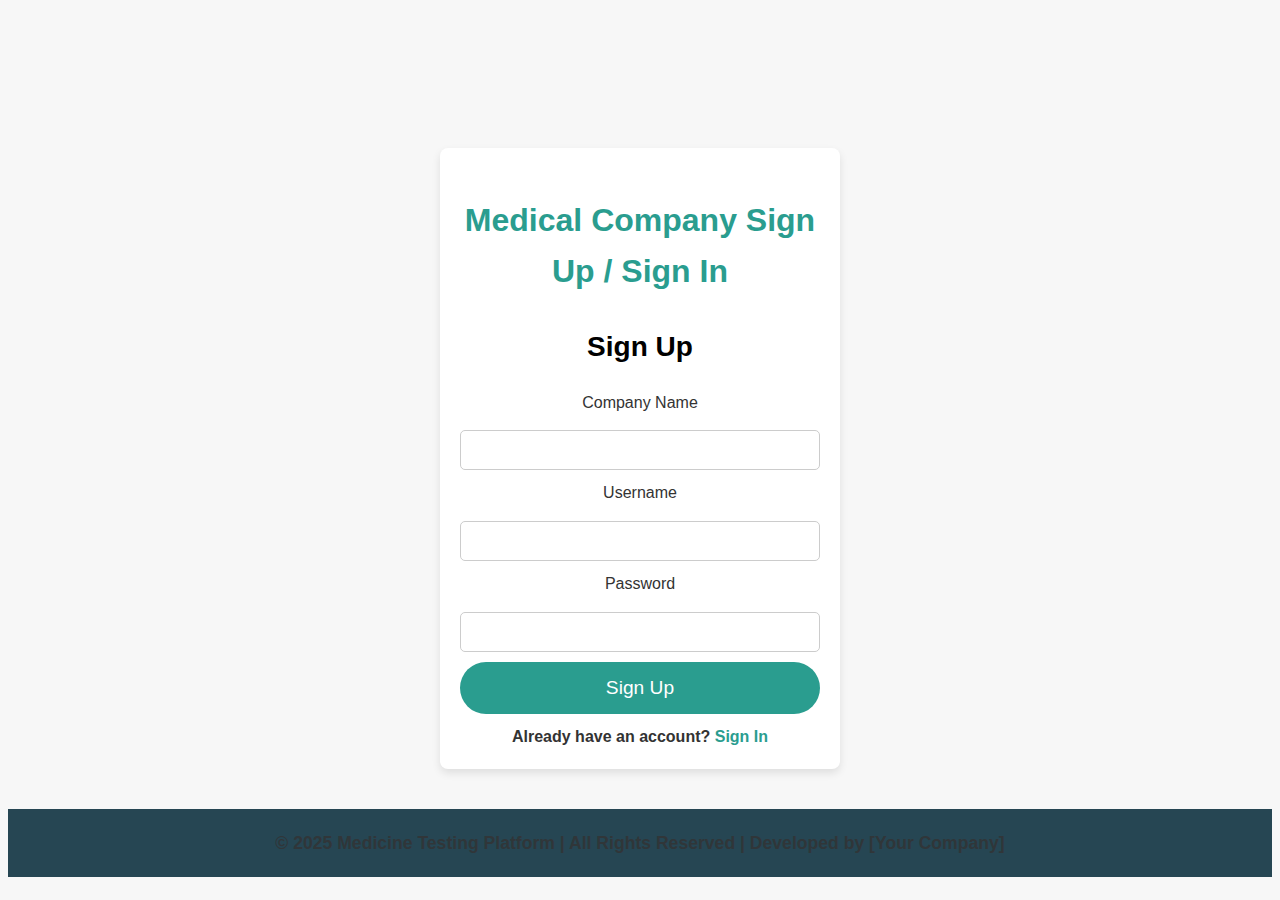
<file: company-signup.html>
<!DOCTYPE html>
<html lang="en">
<head>
    <meta charset="UTF-8">
    <meta name="viewport" content="width=device-width, initial-scale=1.0">
    <title>Medical Company Sign Up/Sign In</title>
    <link rel="stylesheet" href="style.css">
</head>
<body>
    <div class="company-auth">
        <h2>Medical Company Sign Up / Sign In</h2>
        
        <!-- Sign Up Form -->
        <div id="signup-form">
            <h3>Sign Up</h3>
            <form action="submit-signup.php" method="POST">
                <label for="company-name">Company Name</label>
                <input type="text" id="company-name" name="company-name" required>

                <label for="username">Username</label>
                <input type="text" id="username" name="username" required>

                <label for="password">Password</label>
                <input type="password" id="password" name="password" required>

                <button type="submit">Sign Up</button>
            </form>
            <p>Already have an account? <a href="company-signup.html#signin-form">Sign In</a></p>
        </div>

        <!-- Sign In Form -->
        <div id="signin-form" style="display:none;">
            <h3>Sign In</h3>
            <form action="submit-signin.php" method="POST">
                <label for="signin-username">Username</label>
                <input type="text" id="signin-username" name="signin-username" required>

                <label for="signin-password">Password</label>
                <input type="password" id="signin-password" name="signin-password" required>

                <button type="submit">Sign In</button>
            </form>
            <p>Don't have an account? <a href="company-signup.html#signup-form">Sign Up</a></p>
        </div>

        <script>
            // Toggle between sign up and sign in
            const signupForm = document.getElementById("signup-form");
            const signinForm = document.getElementById("signin-form");
            const signupLink = document.querySelector('a[href="#signup-form"]');
            const signinLink = document.querySelector('a[href="#signin-form"]');

            signupLink.addEventListener("click", () => {
                signupForm.style.display = "block";
                signinForm.style.display = "none";
            });

            signinLink.addEventListener("click", () => {
                signupForm.style.display = "none";
                signinForm.style.display = "block";
            });
        </script>
    </div>

    <footer>
        <p>&copy; 2025 Medicine Testing Platform | All Rights Reserved | Developed by [Your Company]</p>
    </footer>
</body>
</html>
</file>
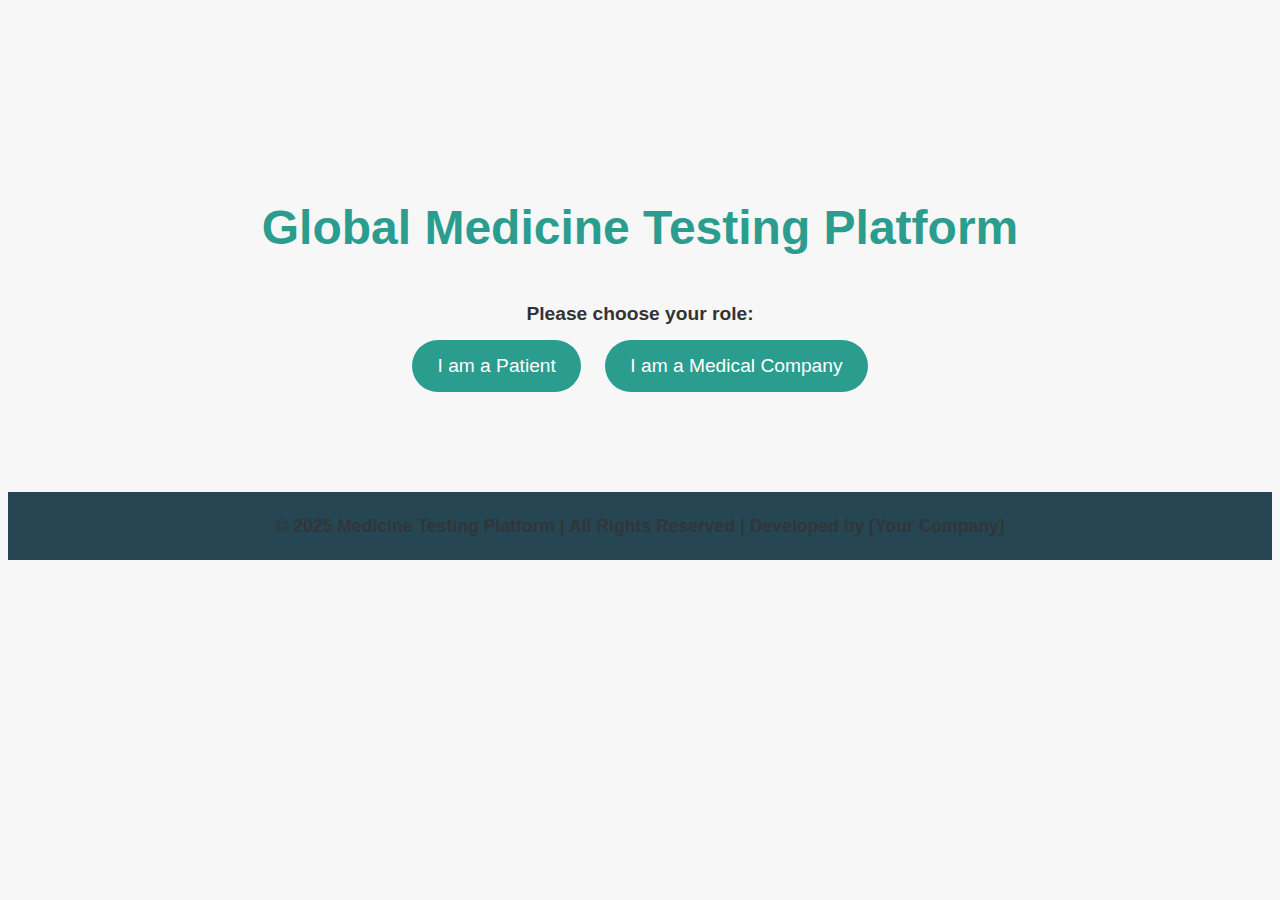
<file: new.html>
<!-- new index.html -->
<!DOCTYPE html>
<html lang="en">
<head>
    <meta charset="UTF-8">
    <meta name="viewport" content="width=device-width, initial-scale=1.0">
    <title>Select Your Role</title>
    <link rel="stylesheet" href="style.css">
</head>
<body>
    <div class="landing-page">
        <h1>Global Medicine Testing Platform</h1>
        <p>Please choose your role:</p>
        
        <div class="role-selection">
            <!-- Patient option links to the original platform page (main.html) -->
            <button onclick="window.location.href='index.html'">I am a Patient</button>
            <!-- Medical Company option links to the sign-up/sign-in page (company-signup.html) -->
            <button onclick="window.location.href='company-signup.html'">I am a Medical Company</button>
        </div>
    </div>

    <footer>
        <p>&copy; 2025 Medicine Testing Platform | All Rights Reserved | Developed by [Your Company]</p>
    </footer>
</body>
</html>
</file>
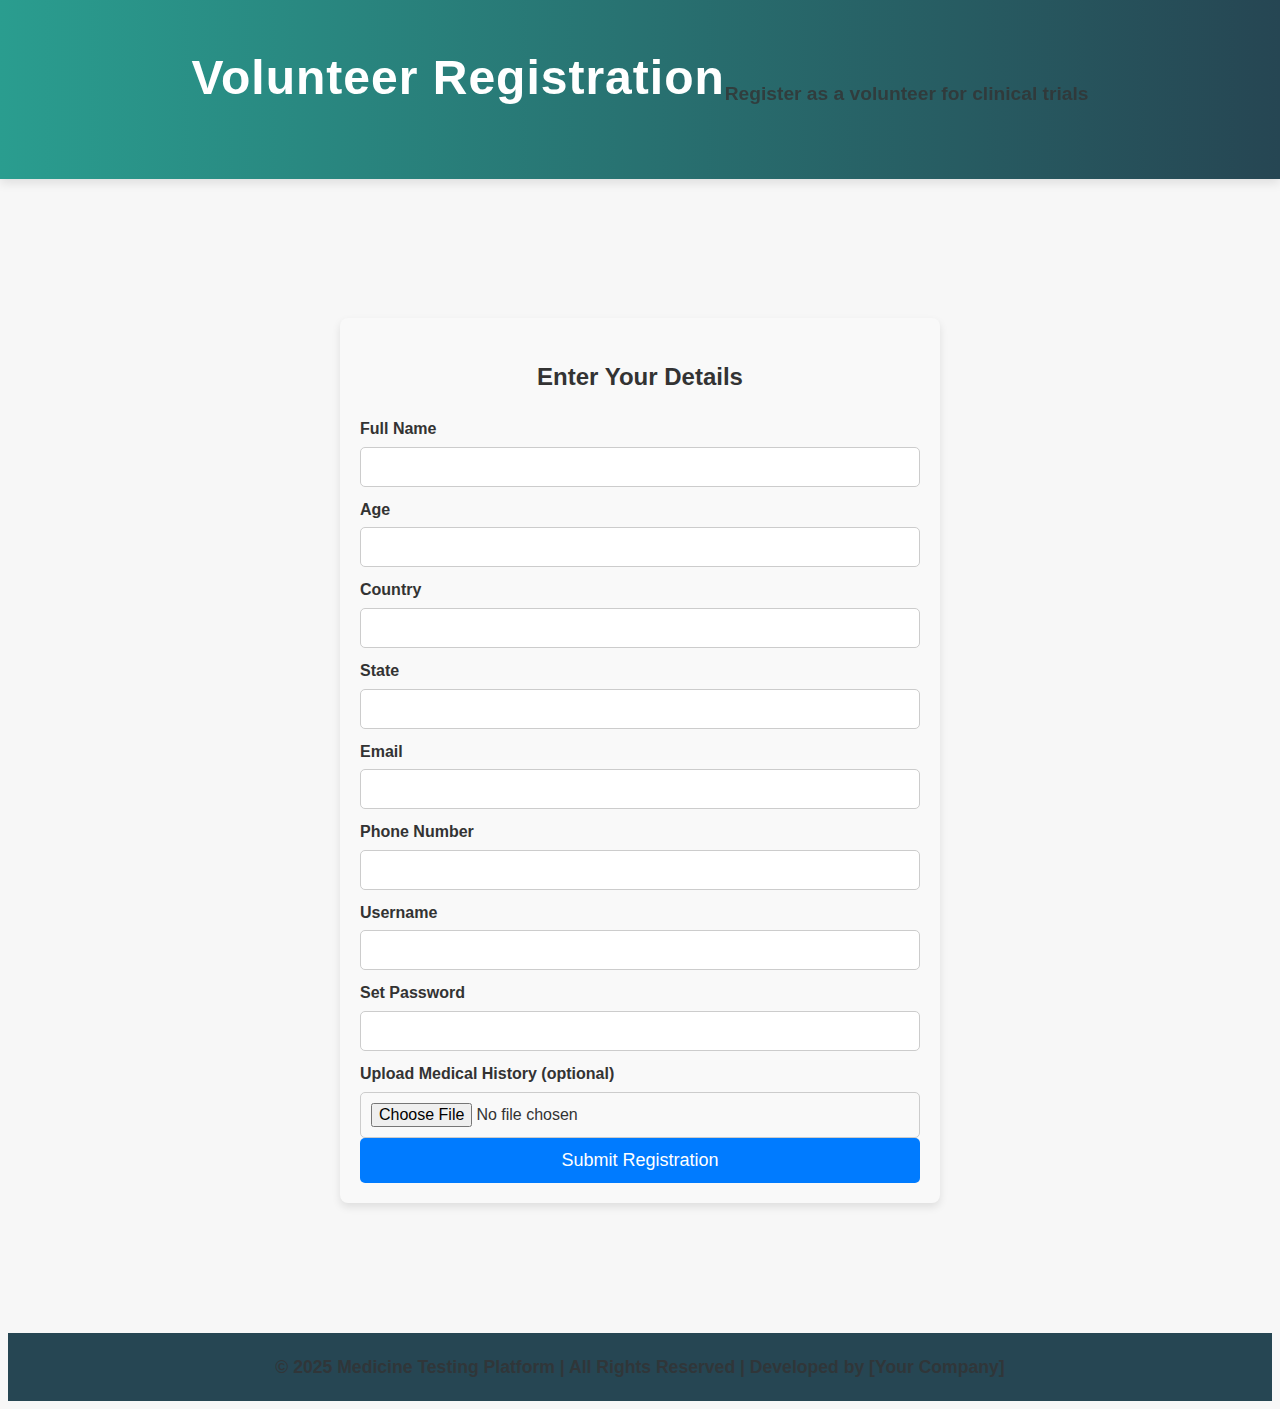
<file: register.html>
<!DOCTYPE html>
<html lang="en">
<head>
    <meta charset="UTF-8">
    <meta name="viewport" content="width=device-width, initial-scale=1.0">
    <title>Volunteer Registration</title>
    <link rel="index.html" href="index.html">
    <link rel="stylesheet" href="style.css">
</head>
<body>
    <header>
        <div class="header-container">
            
            <h1>Volunteer Registration</h1>
            <p>Register as a volunteer for clinical trials</p>
        </div>
    </header>

    <main>
        <section class="registration-form">
            <h2>Enter Your Details</h2>
            <form action="submit_registration.php" method="POST" enctype="multipart/form-data">
                <label for="name">Full Name</label>
                <input type="text" id="name" name="name" required>
                
                <label for="age">Age</label>
                <input type="number" id="age" name="age" required>
                
                <label for="country">Country</label>
                <input type="text" id="country" name="country" required>
                
                <label for="state">State</label>
                <input type="text" id="state" name="state" required>
                
                <label for="email">Email</label>
                <input type="email" id="email" name="email" required>
                
                <label for="phone">Phone Number</label>
                <input type="tel" id="phone" name="phone" required>

                <label for="Username">Username</label>
                <input type="text" id="Username" name="Username" required>

                <label for="Set Password">Set Password</label>
                <input type="text" id="password" name="password" required>
                
                <label for="medical-history">Upload Medical History (optional)</label>
                <input type="file" id="medical-history" name="medical-history">
               

                <button type="submit">Submit Registration</button>
            </form>
        </section>
    </main>

    <footer>
        <p>&copy; 2025 Medicine Testing Platform | All Rights Reserved | Developed by [Your Company]</p>
    </footer>
</body>
</html>
</file>
<file: style.css>
/* Global Styles */
/* Make the FAQ button stand out */
.faq-button {
    padding: 10px 20px;
    background-color: #007BFF;
    color: white;
    text-decoration: none;
    border-radius: 5px;
    font-size: 14px;
}

.faq-button:hover {
    background-color: #0056b3;
}

/* Style for the image gallery */
.image-gallery {
    display: flex;
    justify-content: space-around;
    margin: 30px 0;
}

.image-item {
    flex: 1;
    padding: 10px;
}

.gallery-image {
    width: 100%;
    height: auto;
    border-radius: 8px;
}

/* FAQ Section Styling */
.faq-item {
    margin-bottom: 15px;
}

.faq-question {
    background-color: #f1f1f1;
    border: none;
    padding: 10px;
    width: 100%;
    text-align: left;
    cursor: pointer;
}

.faq-answer {
    display: none;
    padding: 10px;
    background-color: #e9ecef;
}

.faq-question:hover {
    background-color: #dcdcdc;
}

/* Display FAQ answer when clicked */
.faq-question.active + .faq-answer {
    display: block;
}

/* Styling for the register and login buttons */

.header-buttons {
    position: absolute;
    top: 10px;
    left: 10px;
    display: flex;
    gap: 10px;
}

.register-button, .login-button {
    background-color: green;
    color: white;
    padding: 10px 20px;
    text-decoration: none;
    border-radius: 5px;
    font-weight: bold;
}

.register-button:hover, .login-button:hover {
    background-color: darkgreen;
}

/* Register Button */
.register-button {
    text-decoration: none;
    color: #fff;
    background-color: #007BFF;
    padding: 10px 20px;
    border-radius: 5px;
    font-size: 16px;
    margin-left: 20px;
}

.register-button:hover {
    background-color: #0056b3;
    transition: background-color 0.3s;
}

/* Registration Form */
.registration-form {
    max-width: 600px;
    margin: 50px auto;
    padding: 20px;
    background-color: #f9f9f9;
    border-radius: 8px;
    box-shadow: 0 4px 8px rgba(0, 0, 0, 0.1);
}

.registration-form h2 {
    text-align: center;
    margin-bottom: 20px;
}

.registration-form label {
    display: block;
    margin-top: 10px;
    font-weight: bold;
}

.registration-form input {
    width: 100%;
    padding: 10px;
    margin-top: 5px;
    border: 1px solid #ccc;
    border-radius: 5px;
    font-size: 16px;
}

.registration-form button {
    width: 100%;
    padding: 12px;
    background-color: #007BFF;
    color: #fff;
    font-size: 18px;
    border: none;
    border-radius: 5px;
    cursor: pointer;
}

.registration-form button:hover {
    background-color: #0056b3;
}

/* Landing Page */
.landing-page {
    text-align: center;
    padding: 50px;
}

.landing-page h1 {
    font-size: 3rem;
    color: #2a9d8f;
}

.landing-page p {
    font-size: 1.2rem;
    margin-top: 10px;
}

.role-selection button {
    background-color: #2a9d8f;
    color: white;
    padding: 15px 25px;
    font-size: 1.2rem;
    border: none;
    border-radius: 30px;
    margin: 10px;
    cursor: pointer;
    transition: background-color 0.3s ease;
}

.role-selection button:hover {
    background-color: #264653;
}

/* Company Auth Page */
.company-auth {
    width: 100%;
    max-width: 400px;
    margin: 40px auto;
    padding: 20px;
    border-radius: 8px;
    background-color: #fff;
    box-shadow: 0 4px 8px rgba(0, 0, 0, 0.1);
    text-align: center;
}

.company-auth h2 {
    font-size: 2rem;
    color: #2a9d8f;
    margin-bottom: 20px;
}

.company-auth form {
    margin-top: 20px;
}

.company-auth label {
    font-size: 1rem;
    color: #333;
    display: block;
    margin-bottom: 5px;
}

.company-auth input {
    width: 100%;
    padding: 10px;
    margin: 10px 0;
    border-radius: 5px;
    border: 1px solid #ccc;
    font-size: 1rem;
}

.company-auth button {
    background-color: #2a9d8f;
    color: white;
    padding: 15px 25px;
    font-size: 1.2rem;
    border: none;
    border-radius: 30px;
    cursor: pointer;
    transition: background-color 0.3s ease;
    width: 100%;
}

.company-auth button:hover {
    background-color: #264653;
}

.company-auth p {
    margin-top: 10px;
    font-size: 1rem;
}

.company-auth a {
    color: #2a9d8f;
    text-decoration: none;
}

.company-auth a:hover {
    text-decoration: underline;
}

* {
    margin: 1 px;
    padding: 0;
    box-sizing: border-box;
}
p{
    font-size: 1rem;
    font-weight: 800;
    color: #021412;
    margin-bottom: 1 px;
}

body {
    font-family: 'Arial', sans-serif;
    background-color: #f7f7f7;
    color: #333;
    line-height: 1.6;
    padding-top: 100px; /* Adjusted for fixed header */
}

/* Header Section */
header {
    background: linear-gradient(to right, #2a9d8f, #264653);
    color: white;
    padding: 30px 20px;
    text-align: center;
    position: fixed;
    top: 0;
    left: 0;
    width: 100%;
    z-index: 10;
    box-shadow: 0 4px 10px rgba(0, 0, 0, 0.1);
}

header .header-container {
    display: flex;
    justify-content: center;
    align-items: center;
    gap: 15 px;
    flex-wrap: wrap;
}

header .logo {
    width: 200px;
    height: 200px;
    border-radius: 50%;
    box-shadow: 0 4px 6px rgba(124, 13, 13, 0.2);
}

header h1 {
    font-size: 3rem;
    font-weight: bold;
    margin-top: 10px;
    letter-spacing: 1px;
}

header p {
    font-size: 1.2rem;
    margin-top: 10px;
    opacity: 0.8;
}

/* Main Content */
main {
    padding: 40px;
    margin-top: 120px; /* Adjusted for fixed header */
    width: 100%;
    max-width: 1200px;
    margin-left: auto;
    margin-right: auto;
}

.study-process {
    display: flex;
    flex-direction: column;
    align-items: center;
    justify-content: center;
    gap: 30px;
    padding: 50px 20px;
    background-color: #ffffff;
}

.study-step {
    display: flex;
    flex-direction: row;
    align-items: center;
    gap: 20px;
    background: white;
    padding: 25px;
    border-radius: 8px;
    box-shadow: 0 2px 4px rgba(0, 0, 0, 0.1);
    width: 75%;
    max-width: 850px;
   
}

.step-icon-container {
    flex-shrink: 0;
}

.step-icon {
    width: 70px;
    height: 70px;
}

.step-content {
    flex-grow: 1;
}

h3 {
    font-size: 1.75em;
    color: #000000;
    margin-bottom: 5px;
    font-weight: bold;
}

p {
    font-size: 1.1em;
    color: #333333;
    line-height: 1.6;
    margin: 0;
}
/* Patient Benefits Section */
.patient-benefits {
    background-color: #f9f9f9;
    padding: 40px;
    border-radius: 10px;
    box-shadow: 0 4px 8px rgba(0, 0, 0, 0.1);
    margin-bottom: 40px;
}

.patient-benefits h2 {
    color: #333;
    text-align: center;
    font-size: 2rem;
    margin-bottom: 20px;
}

.patient-benefits p {
    text-align: center;
    color: #555;
    font-size: 1.1rem;
    margin-bottom: 30px;
}

.benefits-list {
    display: flex;
    justify-content: space-between;
    margin-bottom: 30px;
}

.benefit-item {
    text-align: center;
    flex: 1;
    padding: 10px;
    background-color: #ffffff;
    border-radius: 8px;
    box-shadow: 0 2px 6px rgba(0, 0, 0, 0.1);
    transition: all 0.3s ease-in-out;
}

.benefit-item:hover {
    transform: translateY(-10px);
    box-shadow: 0 4px 12px rgba(0, 0, 0, 0.2);
}

.benefit-item p {
    margin-top: 10px;
    color: #333;
    font-size: 1rem;
}

.benefit-icon {
    width: 50px;
    height: 50px;
    margin-bottom: 15px;
    transition: transform 0.3s ease;
}

.benefit-item:hover .benefit-icon {
    transform: scale(1.1);
}

/* Responsive image below benefits */
.responsive-image {
    width: 100%;
    height: auto;
    border-radius: 8px;
    margin-top: 30px;
}
.image-container {
    display: flex;
    justify-content: center; /* Align images in the center */
    gap: 20px; /* Add spacing between images */
    margin-top: 20px;
}

.image-container img {
    width: 30%; /* Make images equal in size */
    height: auto; /* Maintain aspect ratio */
    border-radius: 10px; /* Optional: Add rounded corners */
}

/* CTA Button */
.cta-button {
    background-color: #2a9d8f;
    color: white;
    padding: 15px 25px;
    font-size: 1.2rem;
    border: none;
    border-radius: 30px;
    cursor: pointer;
    transition: background-color 0.3s ease;
    text-align: center;
}

.cta-button:hover {
    background-color: #264653;
}

/* Links Section */
.links {
    margin-top: 20px;
    text-align: center;
}

.links a {
    display: inline-block;
    font-size: 1.1rem;
    color: #2a9d8f;
    text-decoration: none;
    margin: 10px;
    transition: color 0.3s ease;
}

.links a:hover {
    color: #264653;
}

/* FAQ Section */
/* FAQ Section */
.faq {
    background: #ffffff;
    padding: 40px;
    border-radius: 10px;
    box-shadow: 0 10px 20px rgba(0, 0, 0, 0.1);
    margin-bottom: 40px;
}

.faq h2 {
    font-size: 2.5rem;
    font-weight: 600;
    color: #2a9d8f;
    margin-bottom: 20px;
    text-align: center;
}

.faq-item {
    margin-bottom: 20px;
}

.faq-question {
    background-color: #264653;
    color: white;
    font-size: 1.2rem;
    padding: 15px;
    border: none;
    width: 100%;
    text-align: left;
    border-radius: 8px;
    cursor: pointer;
    transition: background-color 0.3s ease;
    display: flex;
    justify-content: space-between;
    align-items: center;
}

.faq-question:hover {
    background-color: #2a9d8f;
}

.faq-answer {
    display: none;
    font-size: 1rem;
    margin-top: 10px;
    color: #555;
    padding-left: 15px;
}

.faq-item.active .faq-answer {
    display: block;
}

.faq-item.active .faq-question {
    background-color: #2a9d8f;  /* Change color when active */
}

.faq-item .faq-question::after {
    content: '\002B';  /* Adds a plus sign */
    font-size: 1.5rem;
    color: white;
    margin-left: 10px;
}

.faq-item.active .faq-question::after {
    content: '\2212';  /* Adds a minus sign when active */
}

/* Footer Section */
footer {
    background-color: #264653;
    color: white;
    padding: 20px;
    text-align: center;
    font-size: 1rem;
    margin-top: 40px;
}

footer p {
    opacity: 0.8;
}
</file>
